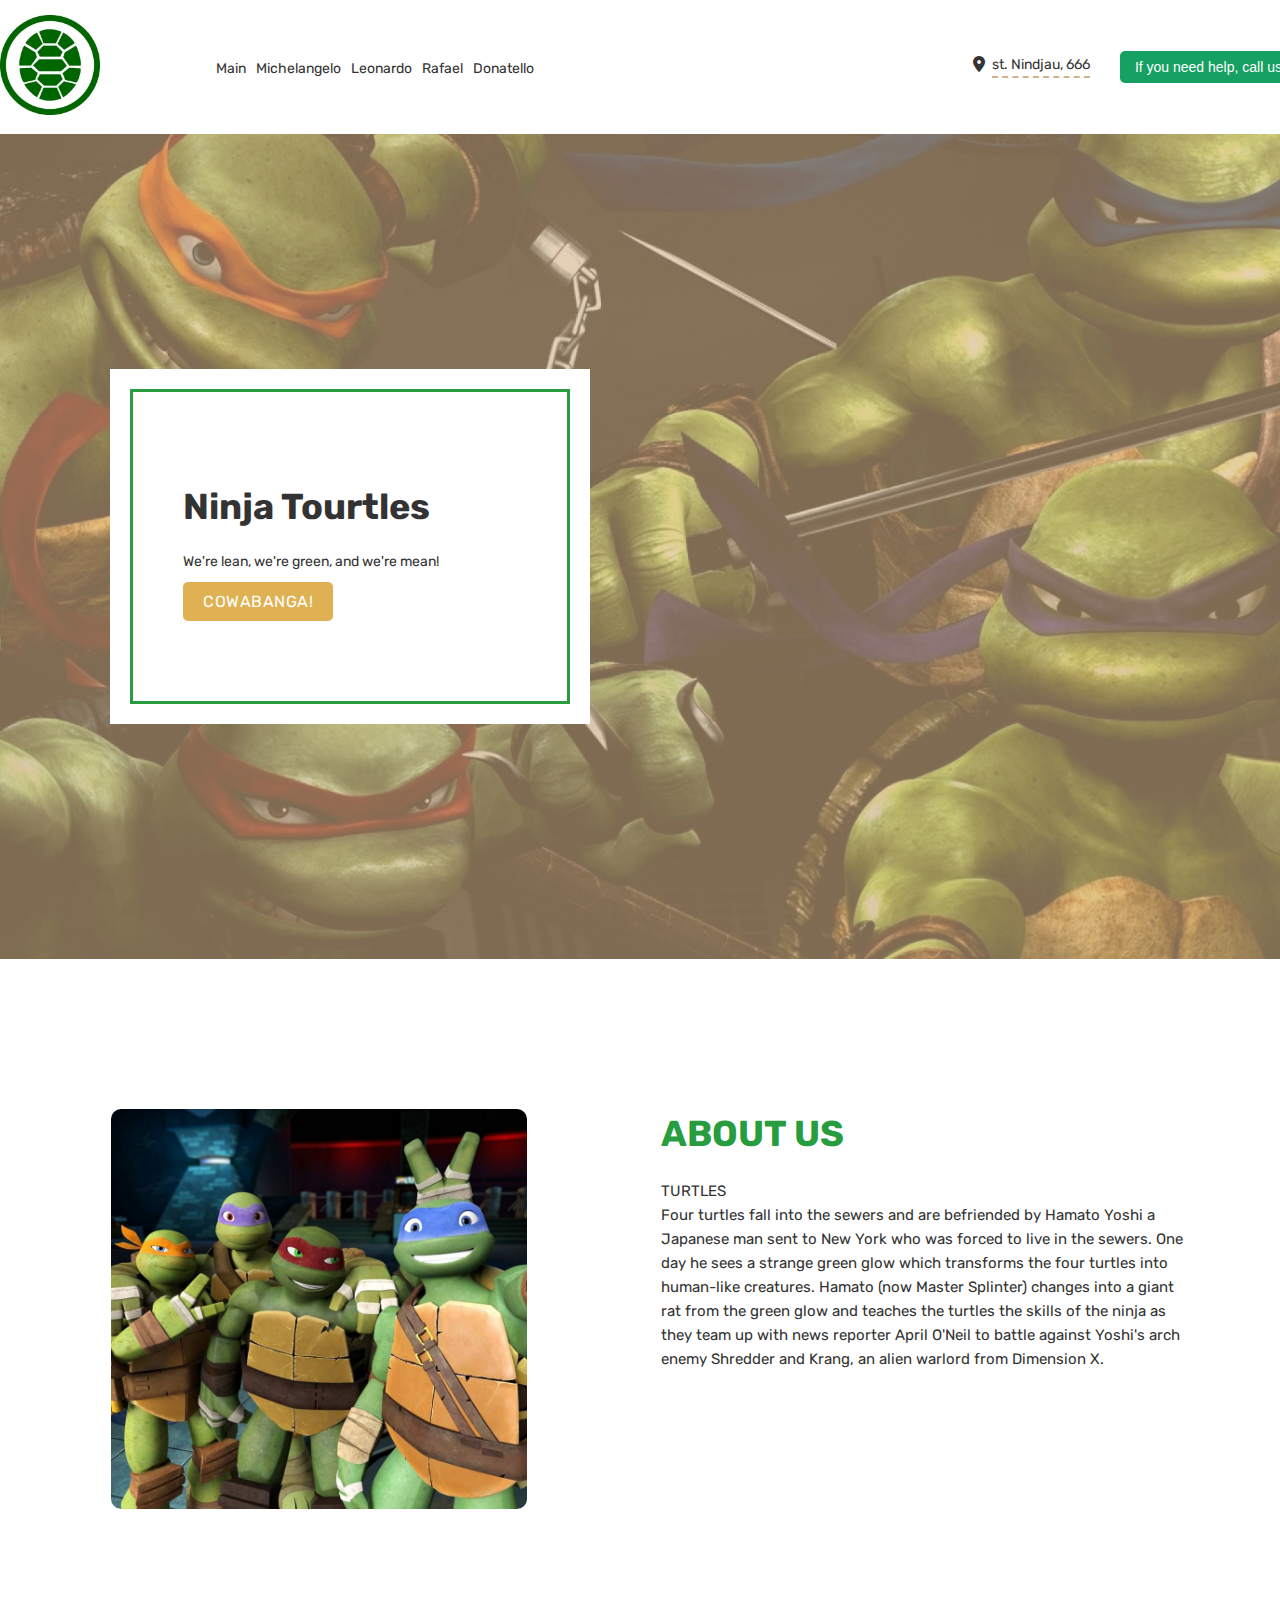
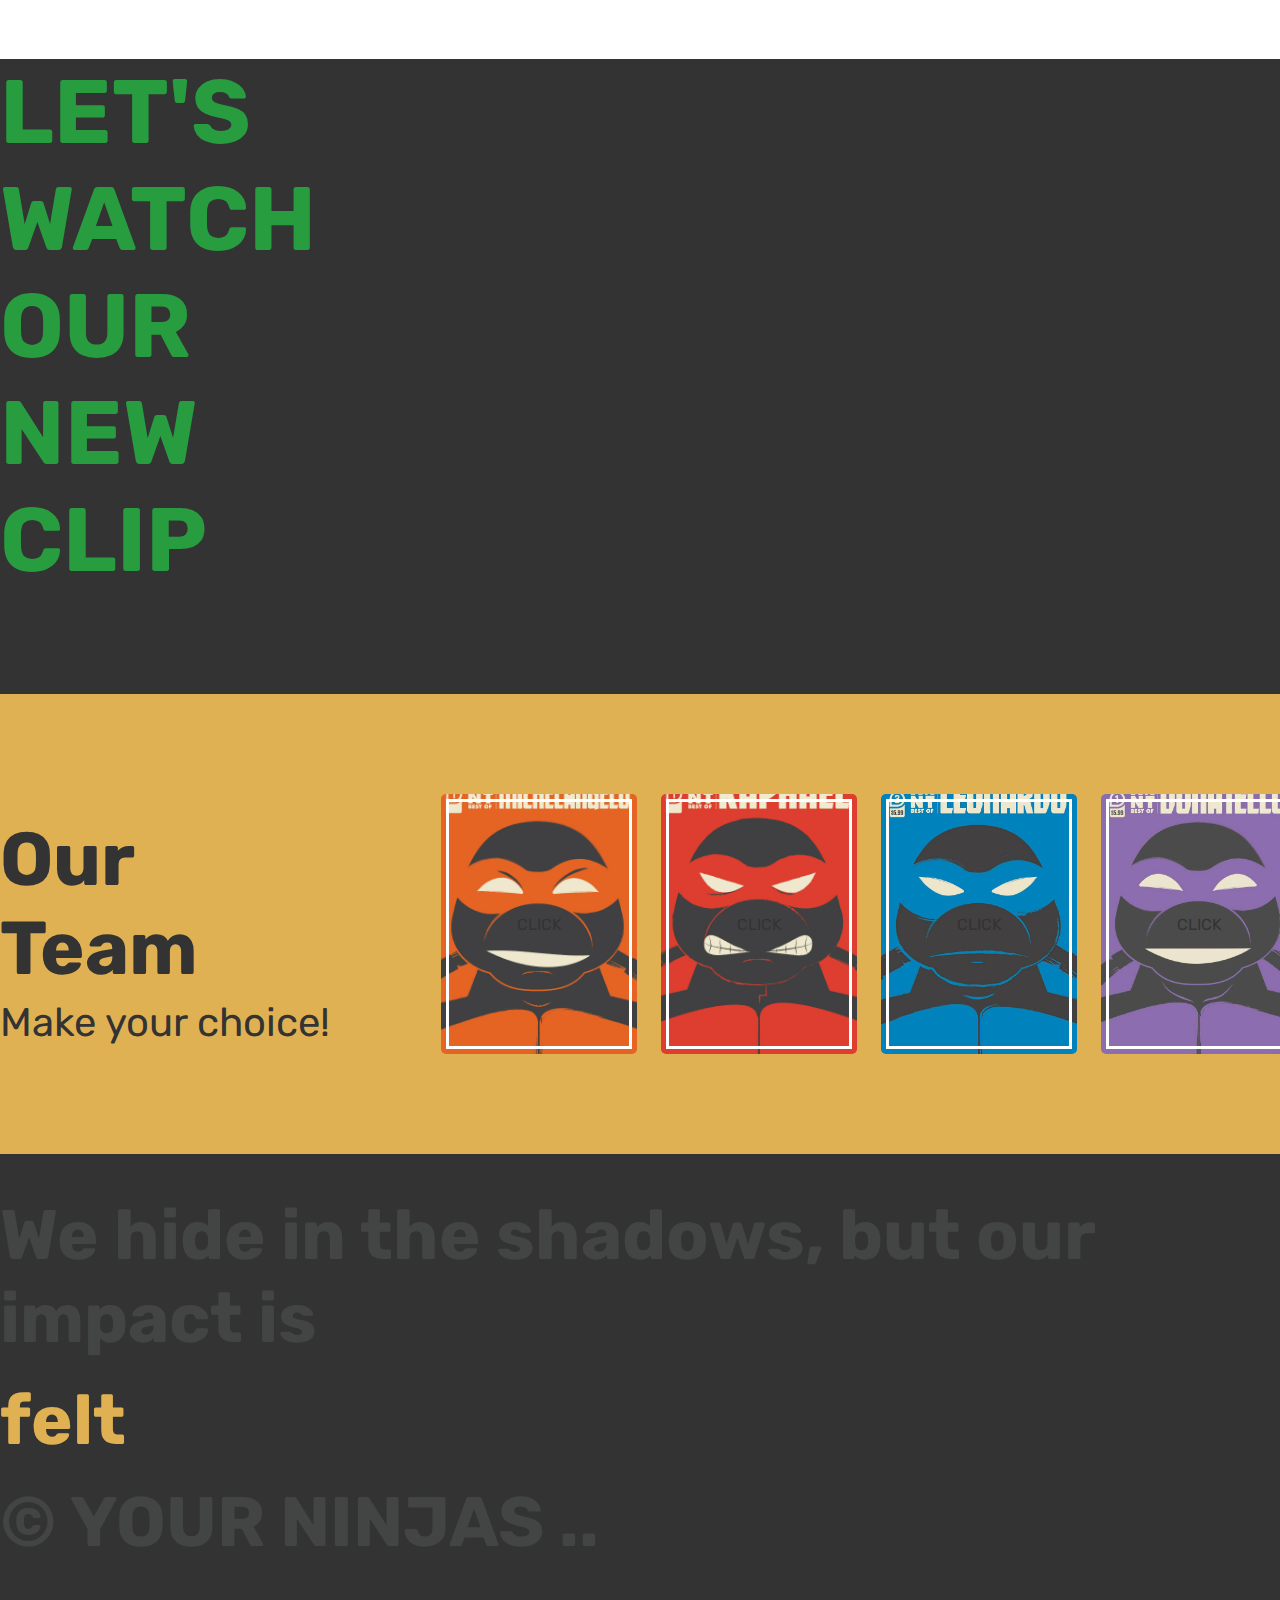
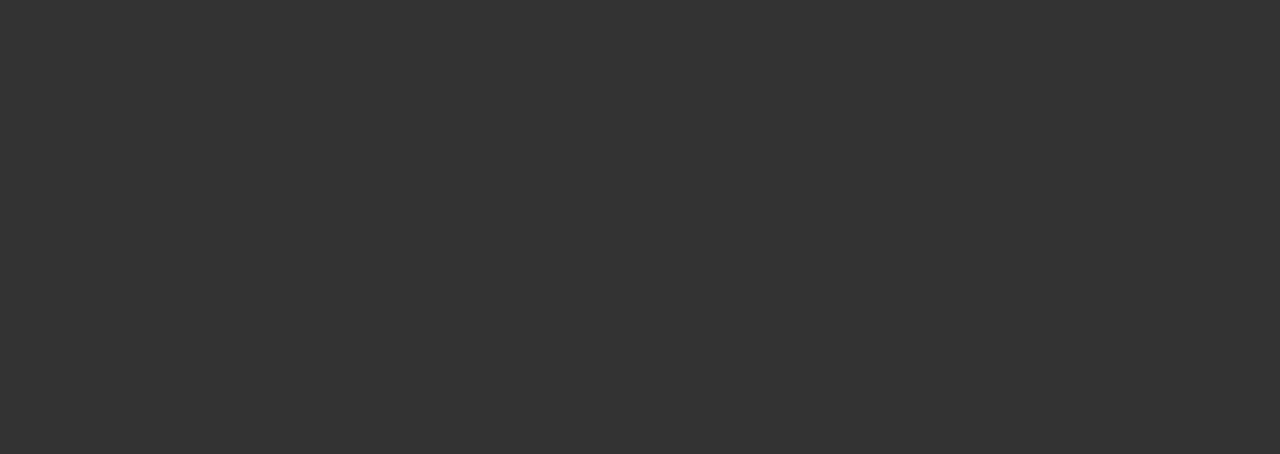
<file: index.html>
<!DOCTYPE html>
<html>
<head>
	<meta charset="UTF-8">
	<title>Ninja Turtles</title>
	<link rel="stylesheet" href="css/style.css">
	<link rel="shortuct icon" href="img/logoTourtle.webp">
	<link rel="preconnect" href="https://fonts.googleapis.com">
	<link href="https://fonts.googleapis.com/css2?family=Rubik:wght@300;400;500;600;700;800;900&display=swap" rel="stylesheet">
	<link rel="stylesheet" href="https://cdnjs.cloudflare.com/ajax/libs/font-awesome/6.1.1/css/all.min.css">
</head>
<body>
	<div class="main_block">
		<header>
			<div class="container">
				<a href="index.html" class="logo">
					<img src="img/logoTourtle.webp" width="100px" height="100px">
				</a>

				<menu>
					<li><a href="index.html">Main</a></li>
					<li><a href="sultan.html">Michelangelo</a></li>
					<li><a href="yestay.html">Leonardo</a></li>
					<li><a href="nikita.html">Rafael</a></li>
					<li><a href="dasha.html">Donatello</a></li>
				</menu>
				<address>
					<a href="https://www.google.com/maps/search/?api=1&query=New+York%2C+NY%2C+USA&query_place_id=ChIJOwg_06VPwokRYv534QaPC8g">
						<i class="fa-solid fa-location-dot"></i><p>st. Nindjau, 666 </p>
					</a>
					<button>If you need help, call us</button>
				</address>
			</div>
		</header>
		<section>
		    <div class="layer">
				<div class="container">
					<article>
						<div>
							 <h1>Ninja Tourtles</h1>
							 <p>We're lean, we're green, and we're mean!</p>
							 <a href="#">COWABANGA!
							 </a>
						</div>
					</article>
				</div>
			</div>
		</section>
<!--- ------ABOUT US---------- -->
        <div class="about_us">
        	<div class="container">
        		<section>
        			<div>
        			</div>
        		    <article>
        		    	<h1>ABOUT US</h1>
        		    	<p>TURTLES</p>
        		    	<p>Four turtles fall into the sewers and are befriended by Hamato Yoshi a Japanese man sent to New York who was forced to live in the sewers. One day he sees a strange green glow which transforms the four turtles into human-like creatures. Hamato (now Master Splinter) changes into a giant rat from the green glow and teaches the turtles the skills of the ninja as they team up with news reporter April O'Neil to battle against Yoshi's arch enemy Shredder and Krang, an alien warlord from Dimension X.</p>
        		    </article>
        		</section>
        </div>
        </div>
       <!--  -------ADVICES ON ISSUES------- -->
       <div class="advices_on_issues">
       	<div class="container">
       		<section>
       			<article>
       				<h1>LET'S WATCH<br>OUR NEW CLIP</h1>
       				
       			</article>
       			<div>
       				<nav><iframe width="560" height="315" src="https://www.youtube.com/embed/nNa2Fr6CA0E" title="YouTube video player" frameborder="0" allow="accelerometer; autoplay; clipboard-write; encrypted-media; gyroscope; picture-in-picture; web-share" allowfullscreen></iframe><nav>
       				
       			</div>
       		</section>
	</div>
	</div>
	<!-- ------------<PROCEDURES>-------------- -->
	<div class="team">
		<div class="container">
			<section>
				<article>
					<h1>Our <br> Team</h1>
					<p>Make your choice!</p>
				</article>
				<div>
					<nav>
						<div class="layer"><a href="sultan.html">CLICK</a>
						</div>
					</nav>
					<nav>
						<div class="layer"><a href="nikita.html">CLICK</a>
						</div>
					</nav>
					<nav>
						<div class="layer"><a href="yestay.html">CLICK</a>
						</div>
					</nav>
					<nav>
						<div class="layer"><a href="dasha.html">CLICK</a>
						</div>
					</nav>
				</div>
			</section>
		</div>
	</div>
	
<!-- --------------FOOTER--------------------- -->
<footer>
		<div class="quote">
			<h1>We hide in the shadows, but our impact is</h1><br>
			<h2>felt</h2><br>
			<h1> © YOUR NINJAS ..</h1>
		</div>
</footer>
</body>
</html>
</file>
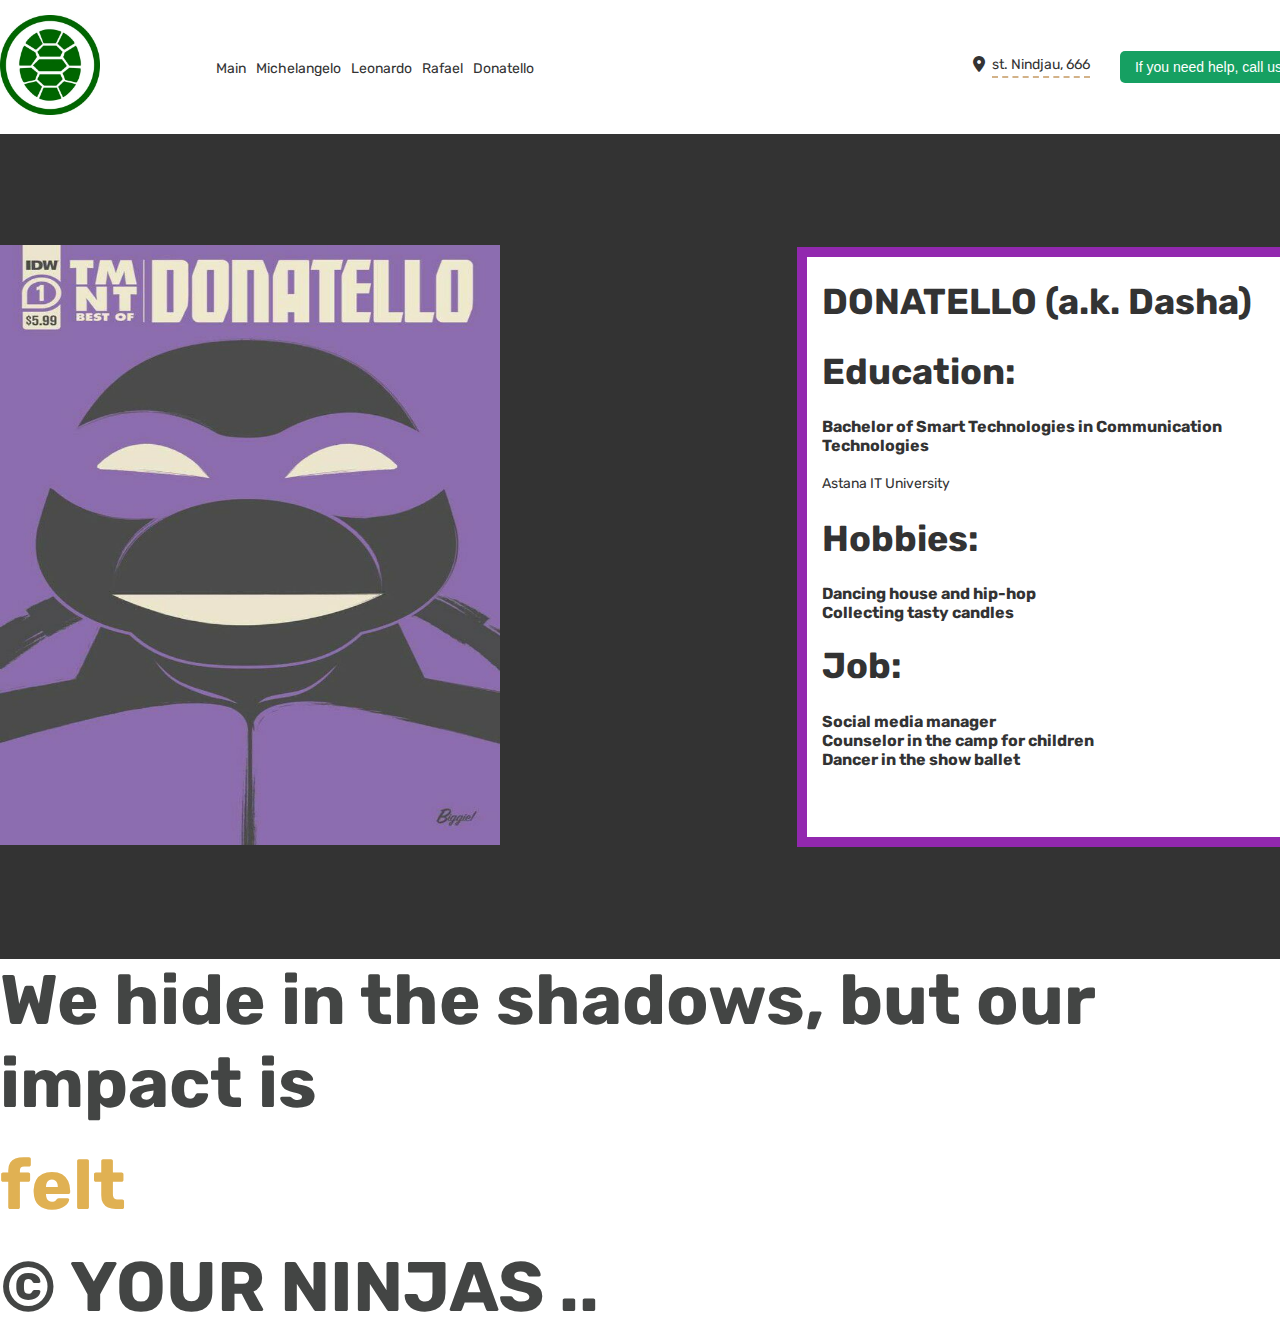
<file: dasha.html>
<!DOCTYPE html>
<html>
<head>
	<meta charset="UTF-8">
	<title>Ninja Turtles</title>
	<link rel="stylesheet" href="dasha.css">
	<link rel="shortuct icon" href="img/logoTourtle.webp">
	<link rel="preconnect" href="https://fonts.googleapis.com">
	<link href="https://fonts.googleapis.com/css2?family=Rubik:wght@300;400;500;600;700;800;900&display=swap" rel="stylesheet">
	<link rel="stylesheet" href="https://cdnjs.cloudflare.com/ajax/libs/font-awesome/6.1.1/css/all.min.css">
</head>
<body>
    <div class="main_block">
		<header>
			<div class="container">
				<a href="index.html" class="logo">
					<img src="img/logoTourtle.webp" width="100px" height="100px">
				</a>

				<menu>
					<li><a href="index.html">Main</a></li>
					<li><a href="sultan.html">Michelangelo</a></li>
					<li><a href="yestay.html">Leonardo</a></li>
					<li><a href="nikita.html">Rafael</a></li>
					<li><a href="dasha.html">Donatello</a></li>
				</menu>
				<address>
					<a href="https://www.google.com/maps/search/?api=1&query=New+York%2C+NY%2C+USA&query_place_id=ChIJOwg_06VPwokRYv534QaPC8g">
						<i class="fa-solid fa-location-dot"></i><p>st. Nindjau, 666 </p>
					</a>
					<button>If you need help, call us</button>
				</address>
			</div>
		</header>
		<section>
		    <div class="layer">
				<div class="container">
                    <nav><img src="img/don.jpg" width="500px" height="600px"></nav>
                    <article>
                        <div>
                            <h1>DONATELLO (a.k. Dasha)</h1>
                            <h1>Education:</h1>
                            <ul>
                                <li><b>Bachelor of Smart Technologies in Communication Technologies</b></li>
                            </ul><br>
                            <p>Astana IT University</p>
                            <h1>Hobbies:</h1>
                            <ul>
                                <li><b>Dancing house and hip-hop</b></li>
                                <li><b>Collecting tasty candles</b></li>
                            </ul><br>
                            <h1>Job:</h1>
                            <ul>
                                <li><b>Social media manager</b></li>
                                <li><b>Counselor in the camp for children</b></li>
                                <li><b>Dancer in the show ballet</b></li>
                            </ul><br>
                            
                        </div>
                    </article>
				</div>
			</div>
		</section>

<!-- --------------FOOTER--------------------- -->
<footer>
		<div class="quote">
			<h1>We hide in the shadows, but our impact is</h1><br>
			<h2>felt</h2><br>
			<h1> © YOUR NINJAS ..</h1>
		</div>
</footer>
</body>
</html>
</body>
</html>
</file>
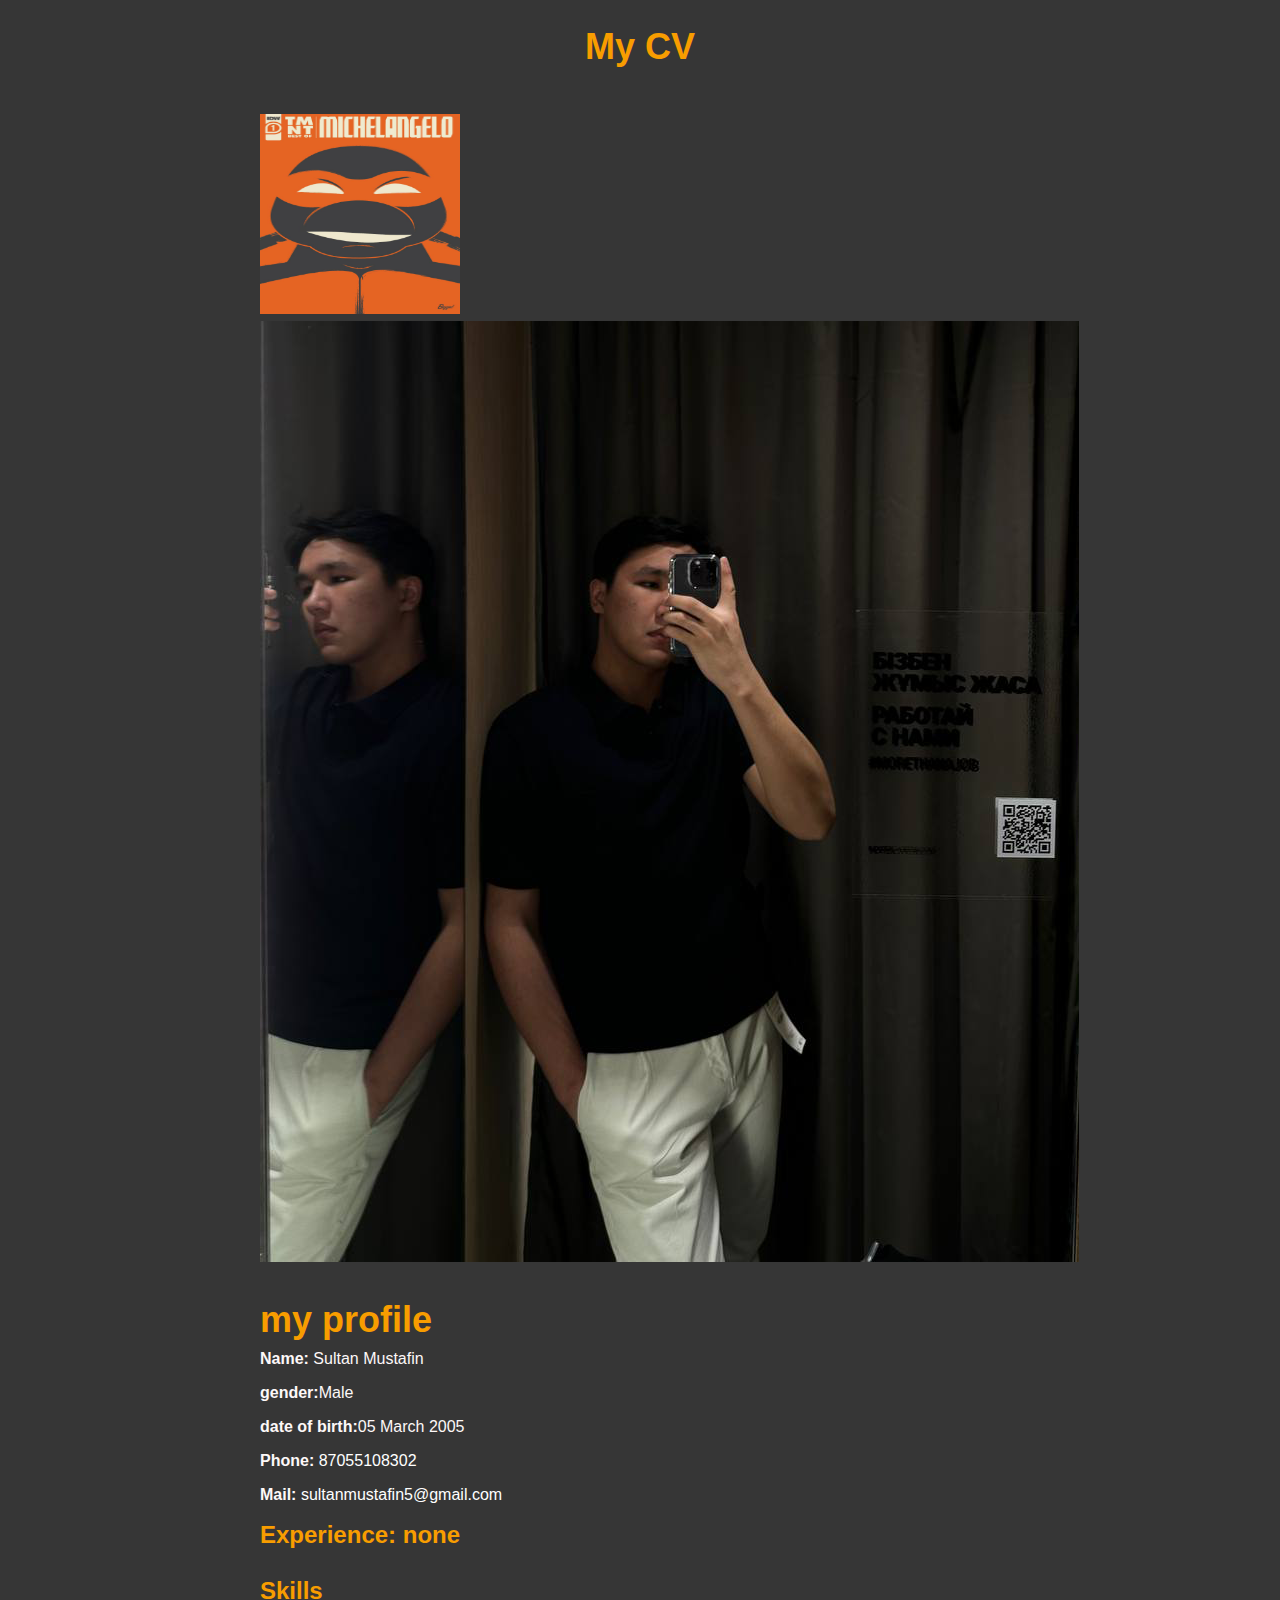
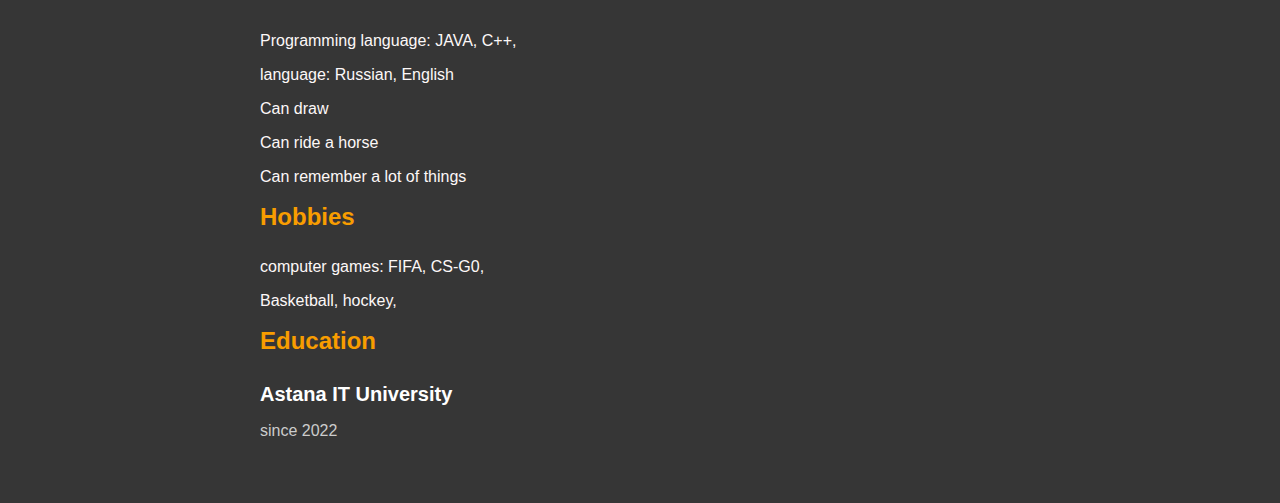
<file: Sultan.html>
<!DOCTYPE html>
<html lang="en">
<head>
  <meta charset="UTF-8">
  <link rel="shortuct icon" href="img/logoTourtle.webp">
  <meta name="viewport" content="width=device-width, initial-scale=1.0">
  <title>My CV</title>
  <link rel="stylesheet" href="Sultantyle.css">
</head>
<body>
  <div class="container">
    <header>
      <h1>My CV</h1>
    </header>

    <main>
      <section>
        <img class="leo" src="./img/mic2.jpg"alt="mic2">
        <div class="round_img">
            <img src="./img/photo1681044321 (2).png" alt="img"><br><br>
        </div>
        <h1>my profile</h1>
        <ul>
          <li><strong>Name: </strong>Sultan Mustafin</li>
          <li><strong>gender:</strong>Male</li>
          <li><strong>date of birth:</strong>05 March 2005</li>
          <li><strong>Phone: </strong><a href="tel:+77003336318">87055108302</a></li>
          <li><strong>Mail: </strong><a href="mailto:
            sultanmustafin5@gmail.com">sultanmustafin5@gmail.com</a></li>
        </ul>
      </section>

      <section>
        <h2>Experience: none</h2>
      </section>
      <section>
        <h2>Skills</h2>
        <ul>
            <li>Programming language: JAVA, C++,</li>
            <li>language: Russian, English</li>
            <li>Can draw</li>
            <li>Can ride a horse</li>
            <li>Can remember a lot of things</li>
        </ul>
        
        <h2>Hobbies</h2>
        <ul>
            <li>computer games: FIFA, CS-G0,</li>
            <li>Basketball, hockey,</li>
        </ul>
      </section>
      
      <section>
        <h2>Education</h2>
        <div class="education-experience">
          <div class="education-experience-school">Astana IT University</div>
          <div class="education-experience-date">since 2022</div>
</file>
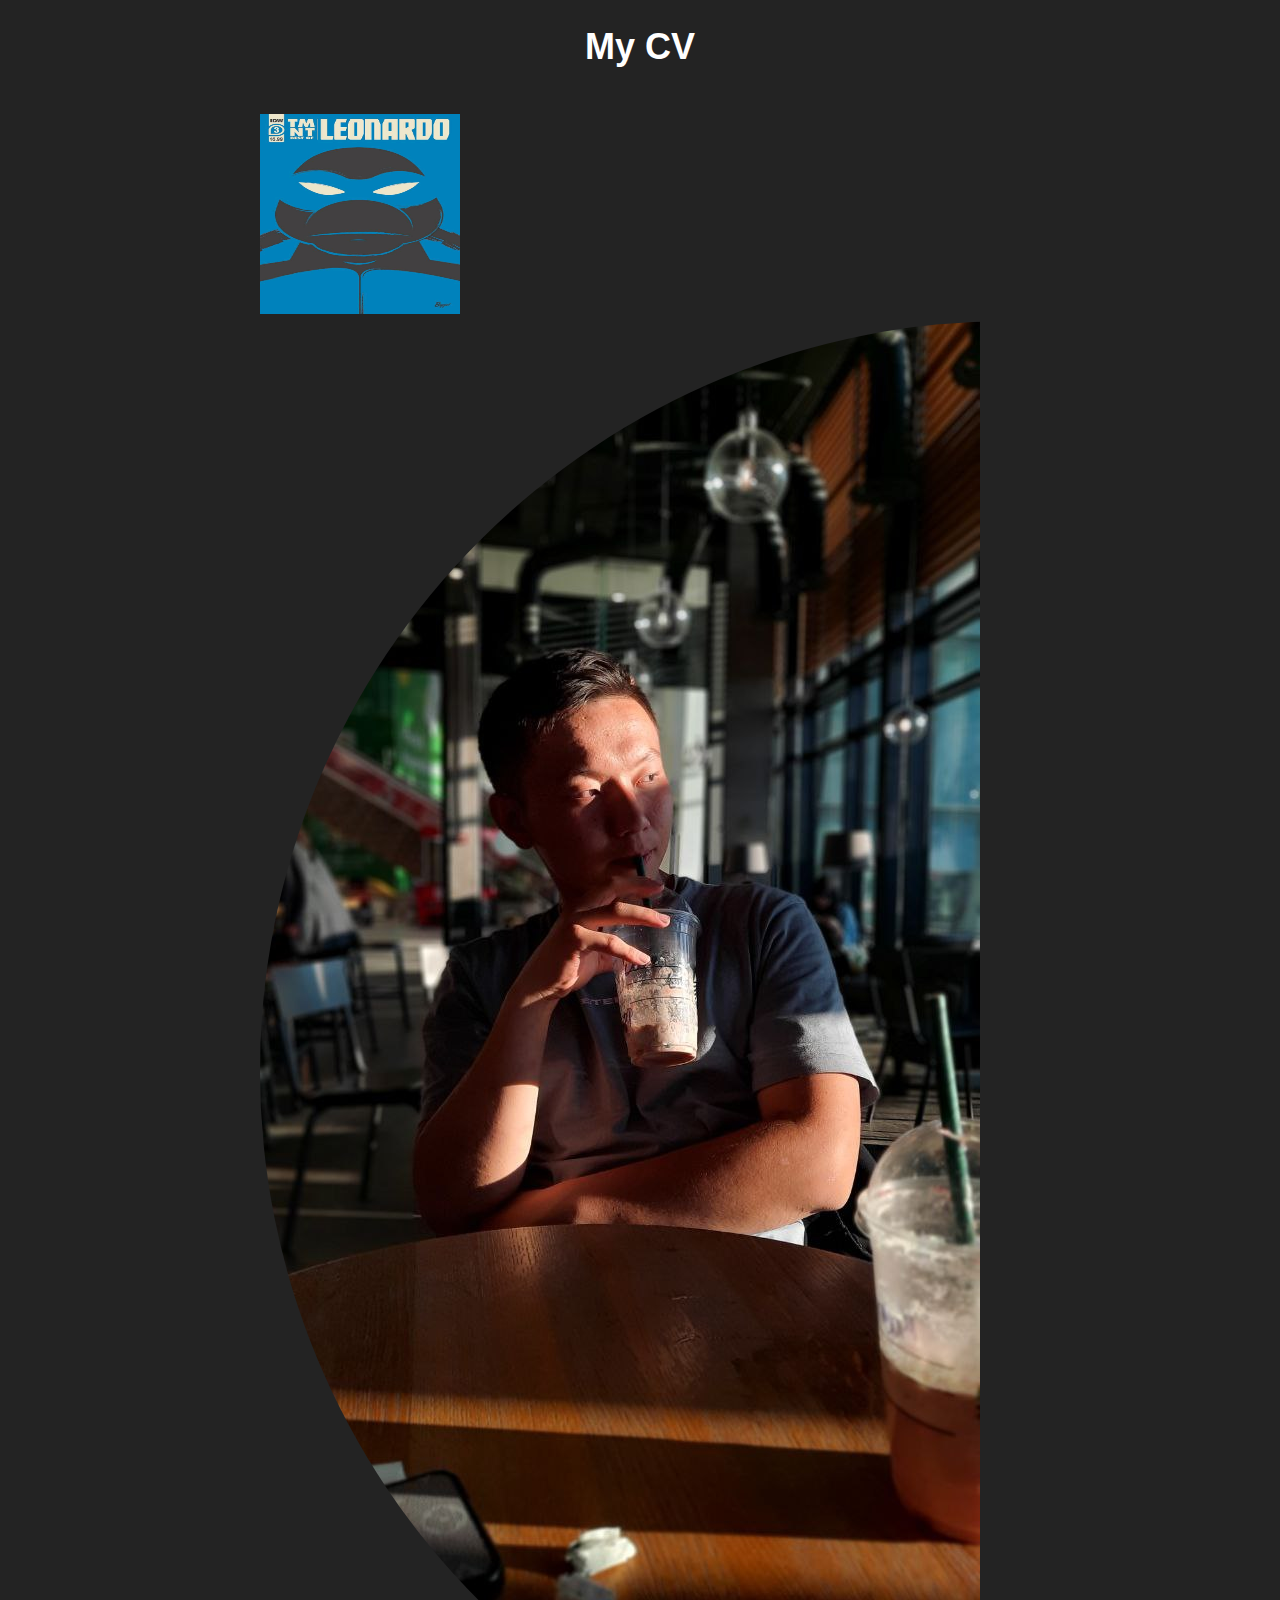
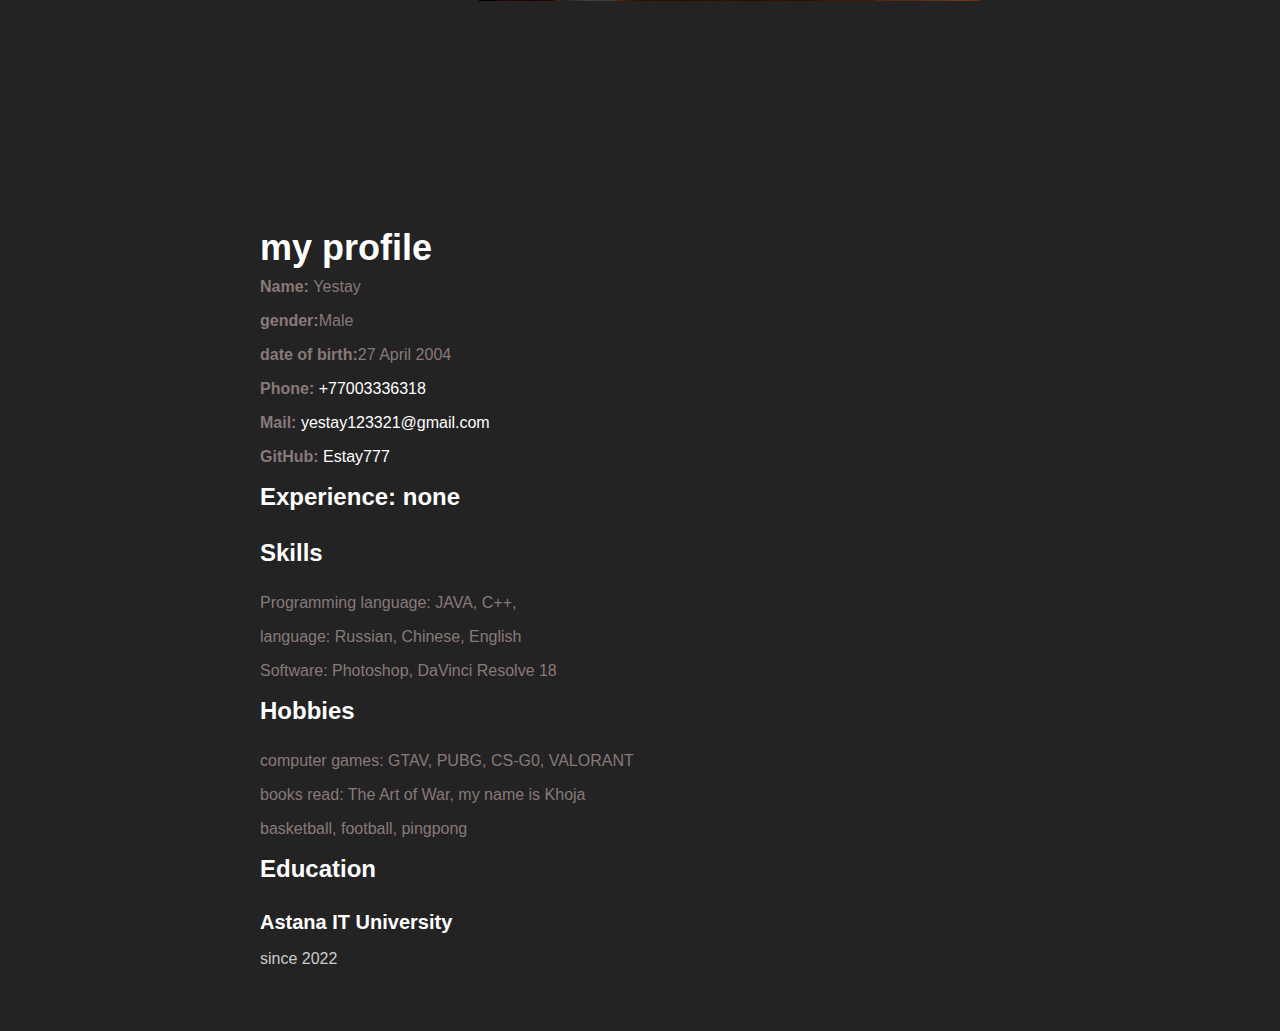
<file: Yestay.html>
<!DOCTYPE html>
<html lang="en">
<head>
  <meta charset="UTF-8">
  <link rel="shortuct icon" href="img/logoTourtle.webp">
  <meta name="viewport" content="width=device-width, initial-scale=1.0">
  <title>My CV</title>
  <link rel="stylesheet" href="style.css">
</head>
<body>
  <div class="container">
    <header>
      <h1>My CV</h1>
    </header>

    <main>
      <section>
        <img class="leo" src="./img/leo.jpg" alt="leo">
        <div class="round_img">
            <img src="./img/photo1677785224 (2).jpeg" alt="img">  
        </div>
        <h1>my profile</h1>
        <ul>
          <li><strong>Name: </strong>Yestay</li>
          <li><strong>gender:</strong>Male</li>
          <li><strong>date of birth:</strong>27 April 2004</li>
          <li><strong>Phone: </strong><a href="tel:+77003336318">+77003336318</a></li>
          <li><strong>Mail: </strong><a href="mailto:yestay123321@gmail.com">yestay123321@gmail.com</a></li>
          <li><strong>GitHub: </strong><a href="https://github.com/Estay777">Estay777</a></li>
        </ul>
      </section>

      <section>
        <h2>Experience: none</h2>
      </section>
      <section>
        <h2>Skills</h2>
        <ul>
            <li>Programming language: JAVA, C++,</li>
            <li>language: Russian, Chinese, English</li>
            <li>Software: Photoshop, DaVinci Resolve 18</li>
        </ul>
        
        <h2>Hobbies</h2>
        <ul>
            <li>computer games: GTAV, PUBG, CS-G0, VALORANT</li>
            <li>books read: The Art of War, my name is Khoja</li>
            <li>basketball, football, pingpong</li>
        </ul>
      </section>
      
      <section>
        <h2>Education</h2>
        <div class="education-experience">
          <div class="education-experience-school">Astana IT University</div>
          <div class="education-experience-date">since 2022</div>
</file>
<file: css/style.css>
*{
	margin: 0;
	padding: 0;
	list-style: none;
	text-decoration: none;
	color: inherit;
	font-size: 100%;
	box-sizing: border-box;
}

body{
	display: flex;
	flex-direction: column;
	font-family: 'Rubik', sans-serif;
	color: #333;
}

.main_block{
	width: 100%;
	height: 100vh;
	background-color: #fff;
}
.container{
	width: 1297px;
	margin: 0 auto;
}

.main_block header{
	width: 100%;
}

.main_block header .container{
	width: 1297px;
	padding: 15px 0;
	margin: 0 auto;
	display: flex;
	align-items: center;
	justify-content: space-between;
}
.main_block header .container .logo{
}
.main_block header .container .logo img{
	transition: 0.5s;
}
.main_block header .container .logo img path{
	transition: 0.3s;
}

.main_block header .container .logo img:hover{
	transform: scale(1.2);
}
.main_block header .container menu{
	width: 650px;

	display: flex;
	align-items: center;
}
.main_block header .container menu li{
}
.main_block header .container menu li a{
	font-size: 14px;
	font-weight: 400;
	margin: 5px;
}
.main_block header .container address{
	font-style: normal;


	display: flex;
	align-items: center;
	justify-content: center;

}
.main_block header .container address a{
	display: flex;
	margin-right: 30px;
}
.main_block header .container address i{
	margin-right: 7px;
}
.main_block header .container address p{
	font-size: 14px;
	border-bottom: 2px dashed #D3B288;
	padding-bottom: 3px;
}
.main_block header .container address button{
	font-size: 14px;
	color: #fff;
	background: #16a062;
	border: none;
	padding: 8px 15px;
	border-radius: 5px;
	transition: 0.3s;
}
.main_block header .container address button:hover{
cursor: pointer;
transform: scale(1.2);
background: #333;
}
.main_block > section{
	width: 100%;
	background: pink;
	height: calc(100% - 75px);
	background: url(../img/mainBack.jpg) no-repeat center/cover;
}
.main_block > section .layer{
width: 100%;
height: 100%;
background: linear-gradient(90deg, rgba(211,178,136,0.5998774509803921) 51%, rgba(211,178,136,0.5998774509803921) 100%);
}
.main_block > section .layer .container{
	height: 100%;

	display: flex;
	align-items: center;
	justify-content: flex-start;
}
.main_block > section .layer .container article{
	width: 480px;
	padding: 20px;
	background: #fff;
	transform: translateX(110px);
}
.main_block > section .container article div{
	width: 100%;
	padding: 90px 50px;
	border: 3px solid #279d40;
}
.main_block > section .container article div h1{
	font-weight: 700;
    font-size: 36px;
    line-height: 140%;
    margin-bottom: 20px;
}
.main_block > section .container article div p{
	font-weight: 400;
    font-size: 14px;
    line-height: 140%;
    margin-bottom: 20px;
}
.main_block > section .container article div a{
	color: #fff;
	background: #e0b153;
    border-radius: 5px;
    padding: 10px 20px;
    font-size: 16px;
	letter-spacing: 0.5px;
	text-transform: uppercase;
	transition: 0.3s;
}
.main_block > section .container article div a:hover{
    transform: scale(1.2);
    background: #333;
}
.about_us{
	width: 100%;
	padding: 150px 0;

}

.about_us .container{
	display: flex;
	align-items: center;
	justify-content: center;
}

.about_us .container section{
	width: 1076px;
	display: flex;
	align-items: flex-start;
	justify-content: space-between;

}

.about_us .container section div{
	width: 416px;
	height: 400px;
	background: url(../img/selfie.jpg) no-repeat center/cover;
	border-radius: 10px;
}
.about_us .container section article{
   width: 526px;
}
.about_us .container section article h1{
	color: #279d40;
	font-weight: 700;
    font-size: 36px;
    line-height: 140%;
    margin-bottom: 20px;
}
.about_us .container section article p{
	font-size: 15px;
	line-height: 24px;
}
.about_us .container section article .txt{
	margin-bottom: 20px;
}
.advices_on_issues{
	width: 100%;
	padding-bottom: 100px; 
	background-color: #333;
}

.advices_on_issues .container{

}

.advices_on_issues .container section{
	width: 100%;
	display: flex;
	align-items: center;
	justify-content: space-between;
}

.advices_on_issues .container section article{
	align-items: center;
	justify-content: center;
	width: 306px;
}

.advices_on_issues .container section article h1{
	font-weight: 700;
	color: #279d40;
	font-size: 90px;
} 

.advices_on_issues .container section article p{
	font-size: 14px;
}

.advices_on_issues .container section > div{
	width: 930px;
	height: 450px;
	display: flex;
	justify-content: center;
}

.advices_on_issues .container section > div nav{
	width: 306px;
	display: flex;
	flex-direction: column;
	align-items: center;
	justify-content: center;
}

.advices_on_issues .container section > div nav video{
	margin-bottom: 20px;
}

.advices_on_issues .container section > div nav p{
	text-align: center;
	font-size: 15px;
}
/*----------TEAM-------*/
.team{
	width: 100%;
	padding: 100px 0;
	background: #e0b153;
}
.team .container{
}
.team .container section{
	width: 100%;

	display: flex;
	align-items: center;
	justify-content: space-between;
}
.team .container section article{
	width: 416px;
}
.team .container section article h1{
	font-weight: 700;
	font-size: 75px;
	margin-bottom: 20px;
}
.team .container section article p{
    font-size: 40px;
    line-height: 19.6px;
}
.team .container section div{
	width: 856px;
	display: flex;
	align-items: center;
	justify-content: space-between;
}
.team .container section div nav:nth-child(1){
	width: 196px;
	height: 260px;
	background: url(../img/mic2.jpg) no-repeat center/cover;;
	border-radius: 5px;

	display: flex;
	align-items: center;
	justify-content: center;
}
.team .container section div nav:nth-child(2){
	width: 196px;
	height: 260px;
	background: url(../img/raf2.jpg) no-repeat center/cover;;
	border-radius: 5px;

	display: flex;
	align-items: center;
	justify-content: center;
}
.team .container section div nav:nth-child(3){
	width: 196px;
	height: 260px;
	background: url(../img/leo.jpg) no-repeat center/cover;;
	border-radius: 5px;

	display: flex;
	align-items: center;
	justify-content: center;
}
.team .container section div nav:nth-child(4){
	width: 196px;
	height: 260px;
	background: url(../img/don.jpg) no-repeat center/cover;;
	border-radius: 5px;

	display: flex;
	align-items: center;
	justify-content: center;
}
.team .container section div nav .layer{
	border: 3px solid white;
	width: 186px;
	height: 250px;

	display: flex;
	align-items: center;
	justify-content: center;
}
.team .container section div nav .layer h2{
	color: white;
	font-weight: 500;
    font-size: 16px;
}
/*---------RESULTS--------*/

footer{
	width: 100%;
	height: 100%;
	background: #333;
	padding: 40px 0;
}

footer .quote{
	
}
footer .quote h1{
	color: #434544;
	font-size: 70px;

}
footer .quote h2{
	color: #e0b153;
	font-size: 70px;

}
</file>
<file: dasha.css>
*{
	margin: 0;
	padding: 0;
	list-style: none;
	text-decoration: none;
	color: inherit;
	font-size: 100%;
	box-sizing: border-box;
}

body{
	display: flex;
	flex-direction: column;
	font-family: 'Rubik', sans-serif;
	color: #333;
}

.main_block{
	width: 100%;
	height: 100vh;
	background-color: #fff;
}
.container{
	width: 1297px;
	margin: 0 auto;
}
/* ------HEADER-------- */
.main_block header{
	width: 100%;
}

.main_block header .container{
	width: 1297px;
	padding: 15px 0;
	margin: 0 auto;
	display: flex;
	align-items: center;
	justify-content: space-between;
}
.main_block header .container .logo{
}
.main_block header .container .logo img{
	transition: 0.5s;
}
.main_block header .container .logo img path{
	transition: 0.3s;
}

.main_block header .container .logo img:hover{
	transform: scale(1.2);
}
.main_block header .container menu{
	width: 650px;

	display: flex;
	align-items: center;
}
.main_block header .container menu li{
}
.main_block header .container menu li a{
	font-size: 14px;
	font-weight: 400;
	margin: 5px;
}
.main_block header .container address{
	font-style: normal;


	display: flex;
	align-items: center;
	justify-content: center;

}
.main_block header .container address a{
	display: flex;
	margin-right: 30px;
}
.main_block header .container address i{
	margin-right: 7px;
}
.main_block header .container address p{
	font-size: 14px;
	border-bottom: 2px dashed #D3B288;
	padding-bottom: 3px;
}
.main_block header .container address button{
	font-size: 14px;
	color: #fff;
	background: #16a062;
	border: none;
	padding: 8px 15px;
	border-radius: 5px;
	transition: 0.3s;
}
.main_block header .container address button:hover{
cursor: pointer;
transform: scale(1.2);
background: #333;
}
.main_block > section{
	width: 100%;
	background: pink;
	height: calc(100% - 75px);
	background: url(../img/mainBack.jpg) no-repeat center/cover;
}
.main_block > section .layer{
width: 100%;
height: 100%;
background: #333;
}
.main_block > section .layer .container{
	height: 100%;

	display: flex;
	align-items: center;
	justify-content: space-between;
}
.main_block > section .layer .container article{
	width: 500px;
    height: 600px;
	background: #fff;

}
.main_block > section .container article div{
	width: 500px;
    height: 600px;
	padding: 20px 15px;
	border: 10px solid #9228af;
}
.main_block > section .container article div h1{
	font-weight: 700;
    font-size: 36px;
    line-height: 140%;
    margin-bottom: 20px;
}
.main_block > section .container article div p{
	font-weight: 400;
    font-size: 14px;
    line-height: 140%;
    margin-bottom: 20px;
}
.main_block > section .container article div a{
	color: #fff;
	background: #e0b153;
    border-radius: 5px;
    padding: 10px 20px;
    font-size: 16px;
	letter-spacing: 0.5px;
	text-transform: uppercase;
	transition: 0.3s;
}
.main_block > section .container article div a:hover{
    transform: scale(1.2);
    background: #333;
}


/* -----FOOTER----------- */
footer .quote{
	
}
footer .quote h1{
	color: #434544;
	font-size: 70px;

}
footer .quote h2{
	color: #e0b153;
	font-size: 70px;

}
</file>
<file: Sultantyle.css>
/* Reset styles */
* {
    margin: 0;
    padding: 0;
    box-sizing: border-box;
  }
  
  /* Global styles */
  body {
    font-family: Arial, sans-serif;
    font-size: 16px;
    line-height: 1.5;
    color: #fdf8f8;
    background-color: #363636;
  }
  
  .container {
    max-width: 800px;
    margin: 0 auto;
    padding: 20px;
  }

  header {
    text-align: center;
    margin-bottom: 40px;
  }
  
  h1 {
    font-size: 36px;
    font-weight: bold;
    color: #f89d00;
  }
  
  h2 {
    font-size: 24px;
    font-weight: bold;
    margin-bottom: 20px;
    color: #f89d00;
  }
  
  ul {
    list-style: none;
    margin: 0;
    padding: 0;
  }
  
  li {
    margin-bottom: 10px;
  }
  
  a {
    color: #fff;
    text-decoration: none;
  }
  .leo{
    width: 200px;
    height: 200px;
  }
  
  a:hover {
    text-decoration: underline;
  }
  
  .work-experience {
    margin-bottom: 40px;
  }
  
  .work-experience-company {
    font-size: 20px;
    font-weight: bold;
    margin-bottom: 10px;
    color: #fff;
  }
  
  .work-experience-date {
    font-size: 16px;
    margin-bottom: 10px;
    color: #ccc;
  }
  
  .work-experience-position {
    font-size: 16px;
    margin-bottom: 10px;
    color: #fff;
  }
  
  .work-experience-description {
    margin-bottom: 5px;
  }
  
  .education-experience {
    margin-bottom: 40px;
  }
  
  .education-experience-school {
    font-size: 20px;
    font-weight: bold;
    margin-bottom: 10px;
    color: #fff;
  }
  
  .education-experience-date {
    font-size: 16px;
    margin-bottom: 10px;
    color: #ccc;
  }
  
  .education-experience-degree {
    font-size: 16px;
    margin-bottom: 10px;
    color: #fff;
  }
</file>
<file: style.css>
/* Reset styles */
* {
    margin: 0;
    padding: 0;
    box-sizing: border-box;
  }
  
  /* Global styles */
  body {
    font-family: Arial, sans-serif;
    font-size: 16px;
    line-height: 1.5;
    color: #897979;
    background-color: #232323;
  }
  
  .container {
    max-width: 800px;
    margin: 0 auto;
    padding: 20px;
  }
  .round_img{
    width: 1500px; 
    height: 1500px; 
    overflow: hidden; 
    border-radius: 100%;
  }
  
  header {
    text-align: center;
    margin-bottom: 40px;
  }
  
  h1 {
    font-size: 36px;
    font-weight: bold;
    color: #fff;
  }
  
  h2 {
    font-size: 24px;
    font-weight: bold;
    margin-bottom: 20px;
    color: #fff;
  }
  
  ul {
    list-style: none;
    margin: 0;
    padding: 0;
  }
  
  li {
    margin-bottom: 10px;
  }
  
  a {
    color: #fff;
    text-decoration: none;
  }
  .leo{
    width: 200px;
    height: 200px;
  }
  
  a:hover {
    text-decoration: underline;
  }
  
  .work-experience {
    margin-bottom: 40px;
  }
  
  .work-experience-company {
    font-size: 20px;
    font-weight: bold;
    margin-bottom: 10px;
    color: #fff;
  }
  
  .work-experience-date {
    font-size: 16px;
    margin-bottom: 10px;
    color: #ccc;
  }
  
  .work-experience-position {
    font-size: 16px;
    margin-bottom: 10px;
    color: #fff;
  }
  
  .work-experience-description {
    margin-bottom: 5px;
  }
  
  .education-experience {
    margin-bottom: 40px;
  }
  
  .education-experience-school {
    font-size: 20px;
    font-weight: bold;
    margin-bottom: 10px;
    color: #fff;
  }
  
  .education-experience-date {
    font-size: 16px;
    margin-bottom: 10px;
    color: #ccc;
  }
  
  .education-experience-degree {
    font-size: 16px;
    margin-bottom: 10px;
    color: #fff;
  }
</file>
